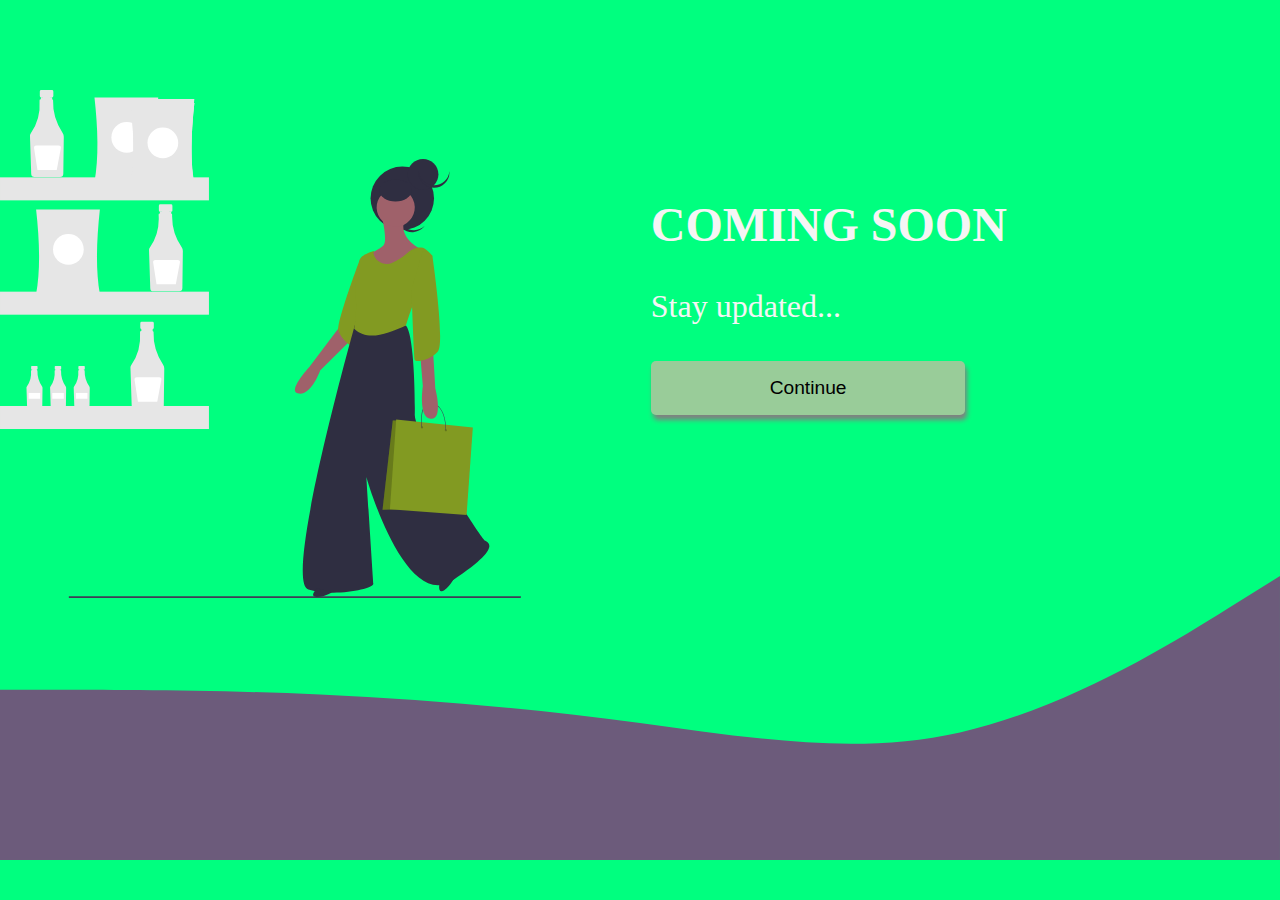
<file: Tulsionmark/Grocery/grocery.html>
<!DOCTYPE html>
<html lang="en">
<head>
    <meta charset="UTF-8">
    <meta name="viewport" content="width=device-width, initial-scale=1.0">
    <title>Document</title>
    <style>
        *{
            margin: 0;
            padding: 0;
        }
        .main_div{
            height: 100vh;
            background-color: springgreen;
            display: flex;
            justify-content: center;
            align-items: center;
            flex-direction: column;
        }
        .main_div .c1{
            height: 60%;
            width: 100%;
            display: flex;
            /* flex-direction: columns; */
            justify-content: space-around;
            align-items: center;
        }
        .c1 .con1{
            width: 50%;
        }
        .main_div .svg img{
            margin-top: 5rem;
            width: 80%;
        }
        .main_div .svg2{
            width: 100%;
        }
        .main_div h1{
            font-size: 3rem;
            color: whitesmoke;
            text-transform: uppercase;
        }
        .main_div p{
            color: whitesmoke;
            font-size: 2rem;
        }
        .c1 button{
            font-size: 1.2rem;
            color: black;
            background-color: #99cc99;
            width: 50%;
            border-radius: 5px;
            box-shadow: 2px 5px 5px grey;
            border: none;
            padding: 1rem 1rem;
        }

        @media screen and (max-width:1200px) {
            .main_div .svg2{
               position: absolute;
               bottom: 0;
           }
       }
        
       @media screen and (max-width: 700px){
           .c1{
               flex-direction: column-reverse;
           }
           .main_div .con1{
               margin-right: 10px;
               width: 80%;
               text-align: center;
               /* background-color: cadetblue; */
           }
           .main_div h1{
               height: 10vh;
               width: 100%;
               font-size: 3rem;
               /* background-color: aquamarine; */
           }
           .main_div p{
               font-size: 1.5rem;
           }
           .main_div .svg2{
               position: absolute;
               bottom: 0;
           }
           .svg2 .svg22{
               height: 100%;
               width: 100%;
           }
       }
       @media screen and (max-width:650px) {
        .main_div .c1 button{
               width: 60%;
               display: flex;
               border-bottom: none;
               align-items: center;
               justify-content: center;
               height: 5vh;
               margin-left: 80px;
           }
       }
       @media screen and (max-width:400px) {
        .main_div .c1 button{
               margin-left: 50px;
           }
       }
       
    </style>
</head>
<body>
    <div class="main_div">
        <div class="c1">
        <div class="svg"><img src="grocerysvg.svg"></div>
        <div class="con1">
        <h1>Coming Soon</h1><br><br>
        <p>Stay updated...</p><br><br>
        <a href="../Frontpage/index.html"><button>Continue</button></a>
        </div>
        </div>
        <span class="svg2"><svg xmlns="http://www.w3.org/2000/svg" viewBox="0 0 1440 320"><path fill="#6C5B7B" fill-opacity="1" d="M0,128L60,128C120,128,240,128,360,133.3C480,139,600,149,720,165.3C840,181,960,203,1080,176C1200,149,1320,75,1380,37.3L1440,0L1440,320L1380,320C1320,320,1200,320,1080,320C960,320,840,320,720,320C600,320,480,320,360,320C240,320,120,320,60,320L0,320Z"></path></svg></span>
    </div>
</body>
</html>
</file>
